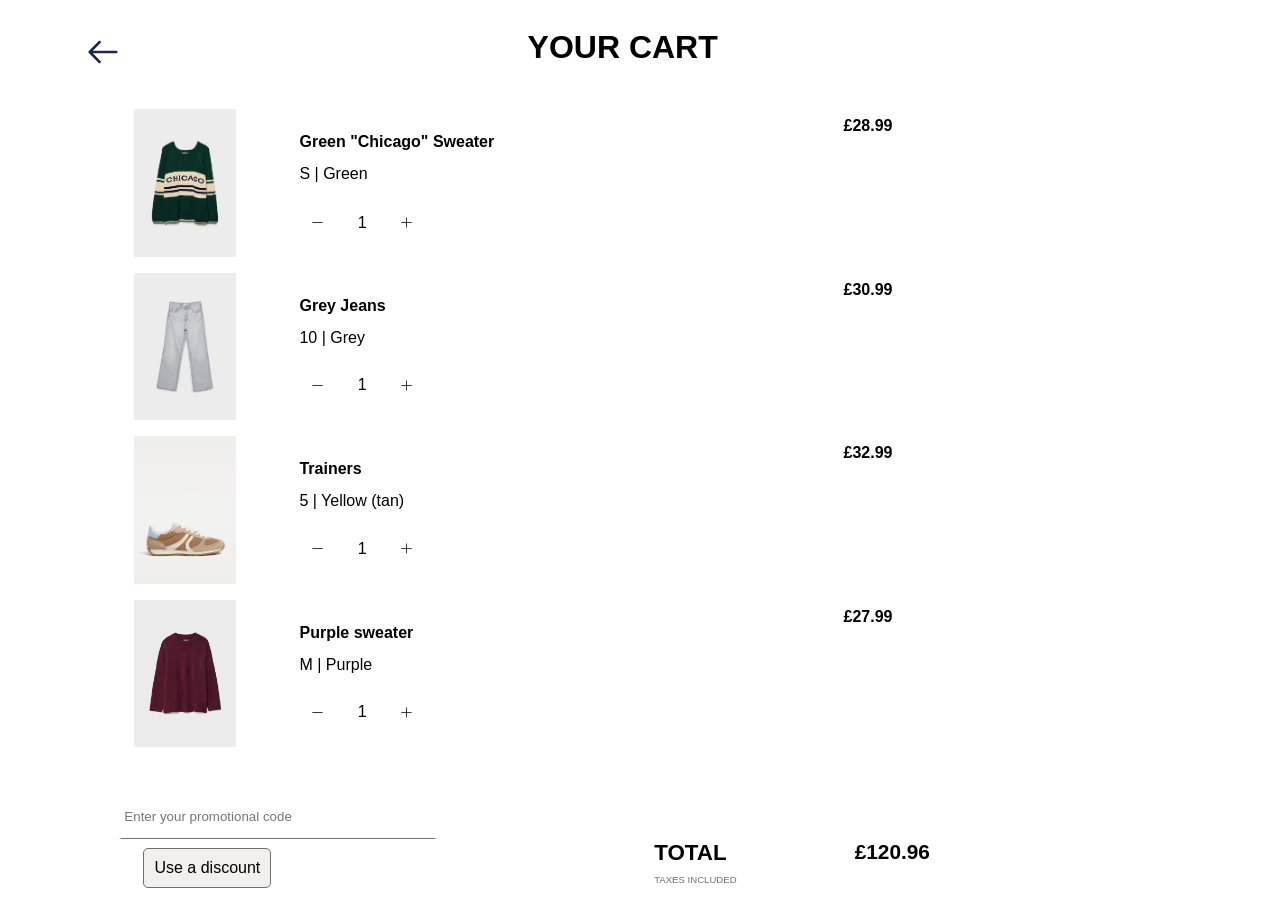
<file: task2-cart/index.html>
<!DOCTYPE html>
<html lang="en">
<head>
    <meta charset="UTF-8">
    <meta name="viewport" content="width=device-width, initial-scale=1.0">
    <link
            rel="shortcut icon"
            href="https://www.svgrepo.com/show/482520/clothes-hanger.svg"
            type="image/x-svg">
    <title>week11-task2-Cart</title>
    <link rel="stylesheet" href="./assets/styles/style.css">
</head>
<body class="body">

    <header class="header">
        <div class="header_flex-item-left">
            <button type="button" class="btn-arrow">
                <img src="./assets/images/vector_arrow-left.svg" alt="back to the previous page" class="arrow-left">
            </button>
        </div>
        <div class="header_flex-item-right">
            <h1 class="title">
                <a href="#">Your cart</a>
            </h1>
    </header>

    <main class="main">

        <section class="main_flex-item1_product-card1">
            <div class="product-card1_img1">
                <img src="./assets/images/img_sweater-green.jpg" alt="" class="img_sweater-green">
            </div>
            <div class="product-card1_inf">
                <div class="inf_flex-item1">
                    <div class="inf_description">
                        <p class="inf_description-text">
                            Green "Chicago" Sweater
                        </p>
                    </div>
                    <div class="inf_cost">
                        <span class="price1">
                            28.99
                        </span>
                    </div>
                </div>
                <div class="inf_flex-item2">
                    <p class="inf_size-colour">
                        S | Green
                    </p>
                </div>
                <div class="inf_flex-item3">
                    <div class="inf_quantity-container">
                        <span class="inf_quantity-delete">
                            <button class="inf_quantity-delete-btn" id="minus1">
                                <img src="./assets/images/vector_minus.svg" alt="delete product" class="minus">
                            </button>
                        </span>
                        <span class="inf_quantity">
                            <p id="quantity1">
                                1
                            </p>
                        </span>
                        <span class="inf_quantity-add">
                            <button class="inf_quantity-add-btn" id="plus1">
                                <img src="./assets/images/vector_plus.svg" alt="add more" class="plus">
                            </button>
                        </span>
                    </div>
                </div>
            </div>
        </section>

        <section class="main_flex-item2_product-card2">
            <div class="product-card2_img2">
                <img src="./assets/images/img_jeans.jpg" alt="" class="img_jeans">
            </div>
            <div class="product-card1_inf">
                <div class="inf_flex-item1">
                    <div class="inf_description">
                        <p class="inf_description-text">
                            Grey Jeans
                        </p>
                    </div>
                    <div class="inf_cost">
                        <span class="price2">
                            30.99
                        </span>
                    </div>
                </div>
                <div class="inf_flex-item2">
                    <p class="inf_size-colour">
                        10 | Grey
                    </p>
                </div>
                <div class="inf_flex-item3">
                    <div class="inf_quantity-container">
                        <span class="inf_quantity-delete">
                            <button class="inf_quantity-delete-btn" id="minus2">
                                <img src="./assets/images/vector_minus.svg" alt="delete product" class="minus">
                            </button>
                        </span>
                        <span class="inf_quantity">
                            <span id="quantity2">
                                1
                            </span>
                        </span>
                        <span class="inf_quantity-add">
                            <button class="inf_quantity-add-btn" id="plus2">
                                <img src="./assets/images/vector_plus.svg" alt="add more" class="plus">
                            </button>
                        </span>
                    </div>
                </div>
            </div>
        </section>

        <section class="main_flex-item3_product-card3">
            <div class="product-card3_img3">
                <img src="./assets/images/img_trainers.jpg" alt="" class="img_trainers">
            </div>
            <div class="product-card1_inf">
                <div class="inf_flex-item1">
                    <div class="inf_description">
                        <p class="inf_description-text">
                            Trainers
                        </p>
                    </div>
                    <div class="inf_cost">
                        <span class="price3">
                            32.99
                        </span>
                    </div>
                </div>
                <div class="inf_flex-item2">
                    <p class="inf_size-colour">
                        5 | Yellow (tan)
                    </p>
                </div>
                <div class="inf_flex-item3">
                    <div class="inf_quantity-container">
                        <span class="inf_quantity-delete">
                            <button class="inf_quantity-delete-btn" id="minus3">
                                <img src="./assets/images/vector_minus.svg" alt="delete product" class="minus">
                            </button>
                        </span>
                        <span class="inf_quantity">
                            <span id="quantity3">
                                1
                            </span>
                        </span>
                        <span class="inf_quantity-add">
                            <button class="inf_quantity-add-btn" id="plus3">
                                <img src="./assets/images/vector_plus.svg" alt="add more" class="plus">
                            </button>
                        </span>
                    </div>
                </div>
            </div>
        </section>

        <section class="main_flex-item4_product-card4">
            <div class="product-card4_img4">
                <img src="./assets/images/img_sweater-purple.jpg" alt="" class="img_sweater-purple">
            </div>
            <div class="product-card1_inf">
                <div class="inf_flex-item1">
                    <div class="inf_description">
                        <p class="inf_description-text">
                            Purple sweater
                        </p>
                    </div>
                    <div class="inf_cost">
                        <span class="price4">
                            27.99
                        </span>
                    </div>
                </div>
                <div class="inf_flex-item2">
                    <p class="inf_size-colour">
                        M | Purple
                    </p>
                </div>
                <div class="inf_flex-item3">
                    <div class="inf_quantity-container">
                        <span class="inf_quantity-delete">
                            <button class="inf_quantity-delete-btn" id="minus4">
                                <img src="./assets/images/vector_minus.svg" alt="delete product" class="minus">
                            </button>
                        </span>
                        <span class="inf_quantity">
                            <span id="quantity4">
                                1
                            </span>
                        </span>
                        <span class="inf_quantity-add">
                            <button class="inf_quantity-add-btn" id="plus4">
                                <img src="./assets/images/vector_plus.svg" alt="add more" class="plus">
                            </button>
                        </span>
                    </div>
                </div>
            </div>
        </section>
    </main>

    <footer class="footer">
        <div class="footer_promotionalcode">
            <input type="text" placeholder="Enter your promotional code" class="promocode">
        </div>
        <div class="footer_totalcost-button">
            <div class="footer_totalcost-button_processorder">
                <button class="discount">
                    <span class="discountText">
                        Use a discount
                    </span>
                </button>
            </div>
            <div class="footer_totalcost-button_totalcost">
                <div class="footer_totalcost-button_totalcost-finalprice">
                    <span class="totalcost_text">
                        Total
                    </span>
                    <span class="totalcost">
                        0
                    </span>
                </div>
                <div class="footer_totalcost-button_totalcost-taxesinf">
                    <p class="taxes">
                        Taxes included
                    </p>
                </div>
            </div>
        </div>
    </footer>

    <script src="./assets/scripts/index.js"></script>
</body>
</html>
</file>
<file: task2-cart/assets/styles/style.css>
.body{
    display: grid;
    grid-template: 10% 1.5% 76% 1.5% 11%/5% 90% 5%;

    width: 99vw;
    height: 98vh;

    font-family: 'Lucida Sans', 'Lucida Sans Regular', 'Lucida Grande', 'Lucida Sans Unicode', Geneva, Verdana, sans-serif;
    background-color: rgb(255, 255, 255);
    /* border: solid black; */

    .header{
        grid-area: 1/2/2/3;

        display: flex;
        flex-direction: row;

        .header_flex-item-left{
            align-content: center;
            width: 40%;
            

            .btn-arrow{
                width: 4rem;
                height: 3rem;
                
                border: solid white;
                border-radius: 6px;

                background-color: white;

                cursor: pointer;

                .arrow-left{
                    width: 100%;
                    height: 100%;
                }
            }
            
            .btn-arrow:hover{
                background-color:  #4a89ee45;
            }
        }

        .header_flex-item-right{
            display: flex;
            width: 60%;
            height: 100%;

            .title{
                align-items: center;
                text-transform: uppercase;

                a{
                    position: relative; /*чтобы подчеркивалось только оглавление*/
                    color: black;
                    cursor: pointer;
                    text-decoration: none; /*убираем подчёркивание*/
                }

                a:after {
                    display: block; /*подчёркивание снизу*/
                    position: absolute; 
                    left: 0; /*изменить на right:0;, чтобы изменить направление подчёркивания */
                    width: 0;/*задаём длинну линии до наведения курсора*/
                    height: 8px; /*задаём ширину линии*/
                    background-color:  #4a89ee8f; /*задаём цвет линии*/
                    content: "";
                    transition: width 0.7s ease-out; /*задаём время анимации*/
                }
                
                a:hover:after,a:focus:after {
                    width: 100%; /*устанавливаем значение 100% чтобы ссылка подчёркивалась полностью*/
                }
            }
        }
    }

    .main{
        grid-area: 3/2/4/3;
        /* border: solid green; */

        display: flex;
        flex-direction: column;
        gap: 1rem;

        .main_flex-item1_product-card1{
            display: flex;
            flex-direction: row;

            height: 22%;

            .product-card1_img1{
                display: flex;
                justify-content: center;

                width: 20%;
                height: 100%;

                .img_sweater-green{
                    height: 100%;
                    cursor: pointer;
                }

                .img_sweater-green:hover{
                    transform: scale(1.5);
                    transition: transform 1.4s;
                    box-shadow: 1px 1px 10px  black;
                }
            }
        }

        .main_flex-item2_product-card2{
            display: flex;
            flex-direction: row;

            height: 22%;

            .product-card2_img2{
                display: flex;
                justify-content: center;

                width: 20%;
                height: 100%;

                .img_jeans{
                    height: 100%;
                    cursor: pointer;
                }

                .img_jeans:hover{
                    transform: scale(1.5);
                    transition: transform 1.4s;
                    box-shadow: 2px 2px 10px  black;
                }
            }
        }

        .main_flex-item3_product-card3{
            display: flex;
            flex-direction: row;

            height: 22%;

            .product-card3_img3{
                display: flex;
                justify-content: center;

                width: 20%;
                height: 100%;

                .img_trainers{
                    height: 100%;
                    cursor: pointer;
                }

                .img_trainers:hover{
                    transform: scale(1.5);
                    transition: transform 1.4s;
                    box-shadow: 2px 2px 10px  black;
                }
            }
        }

        .main_flex-item4_product-card4{
            display: flex;
            flex-direction: row;

            height: 22%;

            .product-card4_img4{
                display: flex;
                justify-content: center;

                width: 20%;
                height: 100%;

                .img_sweater-purple{
                    height: 100%;
                    cursor: pointer;
                }

                .img_sweater-purple:hover{
                    transform: scale(1.5);
                    transition: transform 1.4s;
                    box-shadow: 2px 2px 10px  black;
                }
            }
        }

        .product-card1_inf{
            display: flex;
            flex-direction: column;
            gap: 0.5rem;

            width: 80%;
            height: 100%;

            .inf_flex-item1{
                display: flex;
                flex-direction: row;
                justify-content:space-between;

                height: 30%;
                width: 65%;
                margin-top: 0.5rem;

                .inf_description{
                    cursor: pointer;

                    .inf_description-text{
                        font-weight: bold;
                    }

                    .inf_description-text:hover{
                        border-bottom: 2px solid #707070;
                    }
                }

                .inf_cost{
                    font-weight:bolder;
                    font-size: 1rem;

                    cursor: pointer;
                }
            }

            .inf_flex-item2{
                display: flex;
                align-items: end;
                height: 20%;

                .inf_size-colour{
                    cursor: pointer;
                }
            }

            .inf_flex-item3{
                height: 30%;

                margin-bottom: 0.5rem;

                .inf_quantity-container{
                    display: flex;
                    flex-direction: row;
                    gap: 0.5rem;

                    height: 70%;
                    width: 20%;

                    .inf_quantity-delete{
                        width: 20%;

                        .inf_quantity-delete-btn{
                            width: 100%;
                            height: 100%;
                            border: solid white;

                            background-color: white;
                            cursor: pointer;

                            .minus{
                                width: 100%;
                                height: 100%;
                            }
                        }

                        .inf_quantity-delete-btn:hover{
                            border: 2px solid #707070;
                            border-radius: 10%;
                        }
                    }

                    .inf_quantity{
                        display: flex;
                        align-items: center;
                        justify-content: center;
                        
                        width: 20%;
                        height: 100%;
                    }

                    .inf_quantity-add{
                        width: 20%;

                        .inf_quantity-add-btn{
                            width: 100%;
                            height: 100%;

                            border: solid white;
                            background-color: white;
                            cursor: pointer;

                            .plus{
                                width: 100%;
                                height: 100%;
                            }
                        }

                        .inf_quantity-add-btn:hover{
                            border: 2px solid #4a89eeaf;
                            border-radius: 10%;
                        }
                    }
                }
            }
        }
    }

    .footer{
        grid-area: 5/2/6/3;
        

        display: flex;
        flex-direction: column;

        .footer_promotionalcode{
            

            width: 90%;
            height: 48%;

            

            

            .promocode{
                height: 85%;
                width: 30%;

                margin-left: 3rem;
                outline: none;
                border: solid white;
                border-bottom: 1px solid #707070;
            }
        }

        .footer_totalcost-button{
            display: flex;
            flex-direction: row;
            justify-content: space-between;
            gap: 7rem;
            

            width: 73%;
            height: 52%;

            .footer_totalcost-button_processorder{
                margin-top: 0.5rem;
                margin-left: 4.5rem;

                button{
                    position: relative; /* чтобы закрашивалась только кнопочка, а не весь экран */
                    transition: all 1s; /*свойство изменения цвета шрифта */

                    height: 100%;
                    width: 8rem;
                    height: 2.5rem;

                    font-size: 1rem;
                    text-align: center;

                    border: 1px solid #707070;
                    background-color: rgb(241,240,238);
                    border-radius: 5px;

                    cursor: pointer;
                }
                button span{
                    position: relative; /*чтобы текст не пропадал */
                    z-index: 2;
                }
                
                button:after{
                    position: absolute;
                    content: "";
                    top: 0;
                    left: 0;
                    width: 0;
                    height: 100%;
                    background: #4a89eeaf;
                    transition: all 2s;
                    border-radius: 5px;
                }
                
                button:hover{
                    color: #fff;
                }
                
                button:hover:after{
                    width: 100%;
                }
            }

            .footer_totalcost-button_totalcost{
                display: flex;
                flex-direction: column;

                height: 100%;
                width: 30%;

                .footer_totalcost-button_totalcost-finalprice{
                    display: flex;
                    flex-direction: row;
                    gap: 8rem;

                    height: 50%;

                    .totalcost_text{
                        align-content: start;

                        font-size: 1.4rem;
                        font-weight: bold;
                        text-transform: uppercase;
                    }

                    .totalcost{
                        align-content: start;

                        font-weight: bold;
                        font-size: 1.3rem;
                    }
                }

                .footer_totalcost-button_totalcost-taxesinf{
                    height: 50%;

                    p{
                        font-size: 0.6rem;
                        text-transform: uppercase;
                        color: #707070;
                    }
                }
            }
        }
    }
}
</file>
